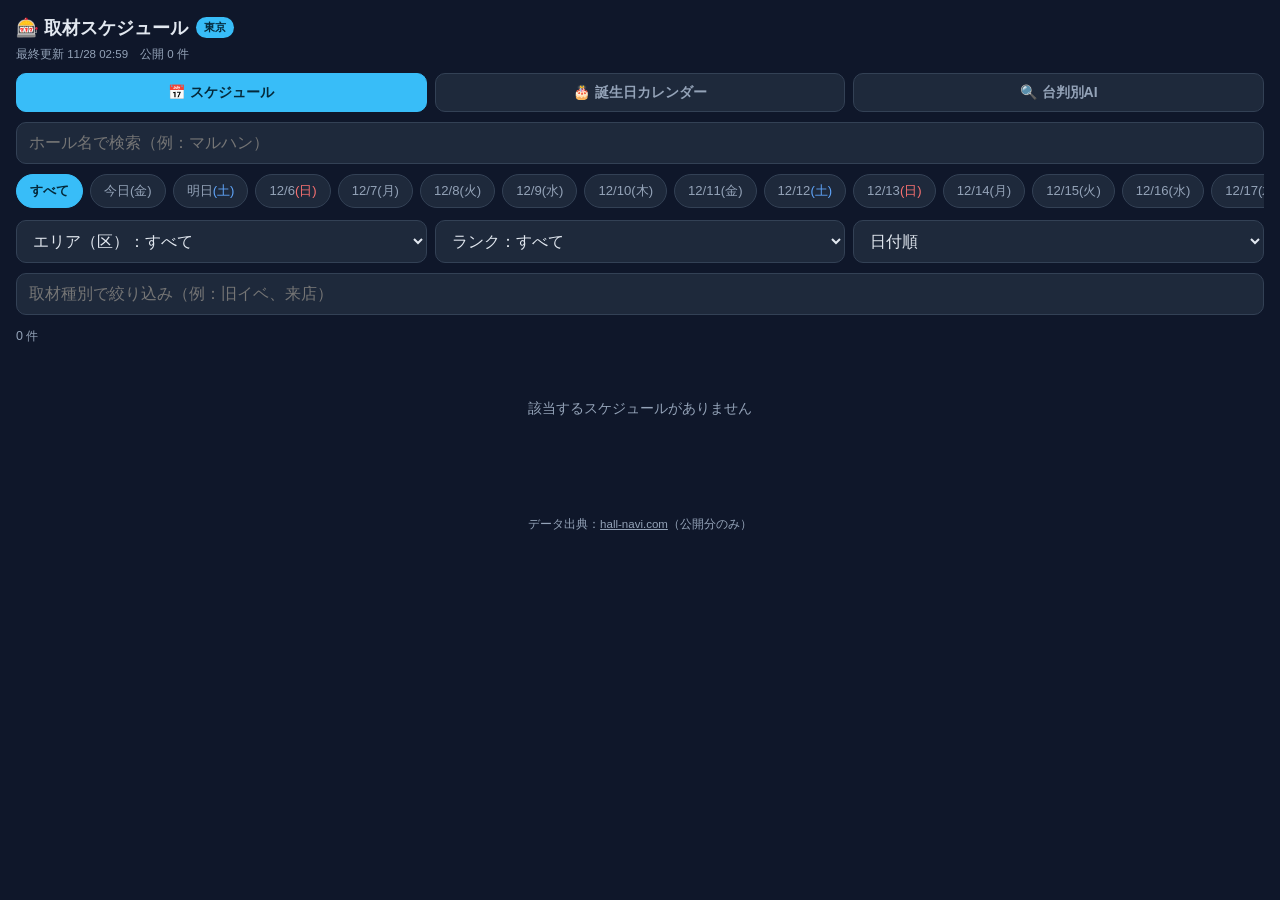
<file: index.html>
<!DOCTYPE html>
<html lang="ja">
<head>
  <meta charset="UTF-8" />
  <meta name="viewport" content="width=device-width, initial-scale=1, viewport-fit=cover" />
  <meta name="theme-color" content="#0f172a" />
  <title>スロット取材スケジュール｜東京</title>
  <link rel="stylesheet" href="style.css" />
</head>
<body>
  <header class="app-header">
    <h1>🎰 取材スケジュール <span class="pref-badge">東京</span></h1>
    <p class="updated" id="updated">読み込み中…</p>
  </header>

  <nav class="tabs">
    <button class="tab is-active" data-view="schedule">📅 スケジュール</button>
    <button class="tab" data-view="birthday">🎂 誕生日カレンダー</button>
    <button class="tab" data-view="analyze">🔍 台判別AI</button>
  </nav>

  <!-- ========== スケジュール ========== -->
  <section id="view-schedule" class="view is-active">
    <div class="controls">
      <input id="search" type="search" inputmode="search"
             placeholder="ホール名で検索（例：マルハン）" autocomplete="off" />

      <div class="date-chips" id="date-chips"></div>

      <div class="filter-row">
        <select id="filter-area" aria-label="エリア">
          <option value="">エリア（区）：すべて</option>
        </select>
        <select id="filter-rank" aria-label="ランク">
          <option value="">ランク：すべて</option>
          <option value="S">S</option>
          <option value="A">A</option>
          <option value="B">B</option>
          <option value="C">C</option>
        </select>
        <select id="sort" aria-label="並び替え">
          <option value="date">日付順</option>
          <option value="score">スコア順</option>
        </select>
      </div>
      <input id="filter-event" type="search" inputmode="search"
             placeholder="取材種別で絞り込み（例：旧イベ、来店）" autocomplete="off" />
    </div>

    <p class="result-count" id="result-count"></p>
    <div id="schedule-list" class="list"></div>
  </section>

  <!-- ========== 誕生日カレンダー ========== -->
  <section id="view-birthday" class="view">
    <p class="hint">今日〜1週間のキャラ誕生日と、その日の狙い目ホール（高ランク取材）を表示します。
       誕生日データは <code>data/character_birthdays.json</code> で編集できます。</p>
    <div id="birthday-list" class="list"></div>
  </section>

  <!-- ========== 台判別AI ========== -->
  <section id="view-analyze" class="view">
    <div id="analyze-root"></div>
  </section>

  <footer class="app-footer">
    <p>データ出典：<a href="https://hall-navi.com" rel="noopener" target="_blank">hall-navi.com</a>（公開分のみ）</p>
  </footer>

  <script src="app.js"></script>
</body>
</html>
</file>
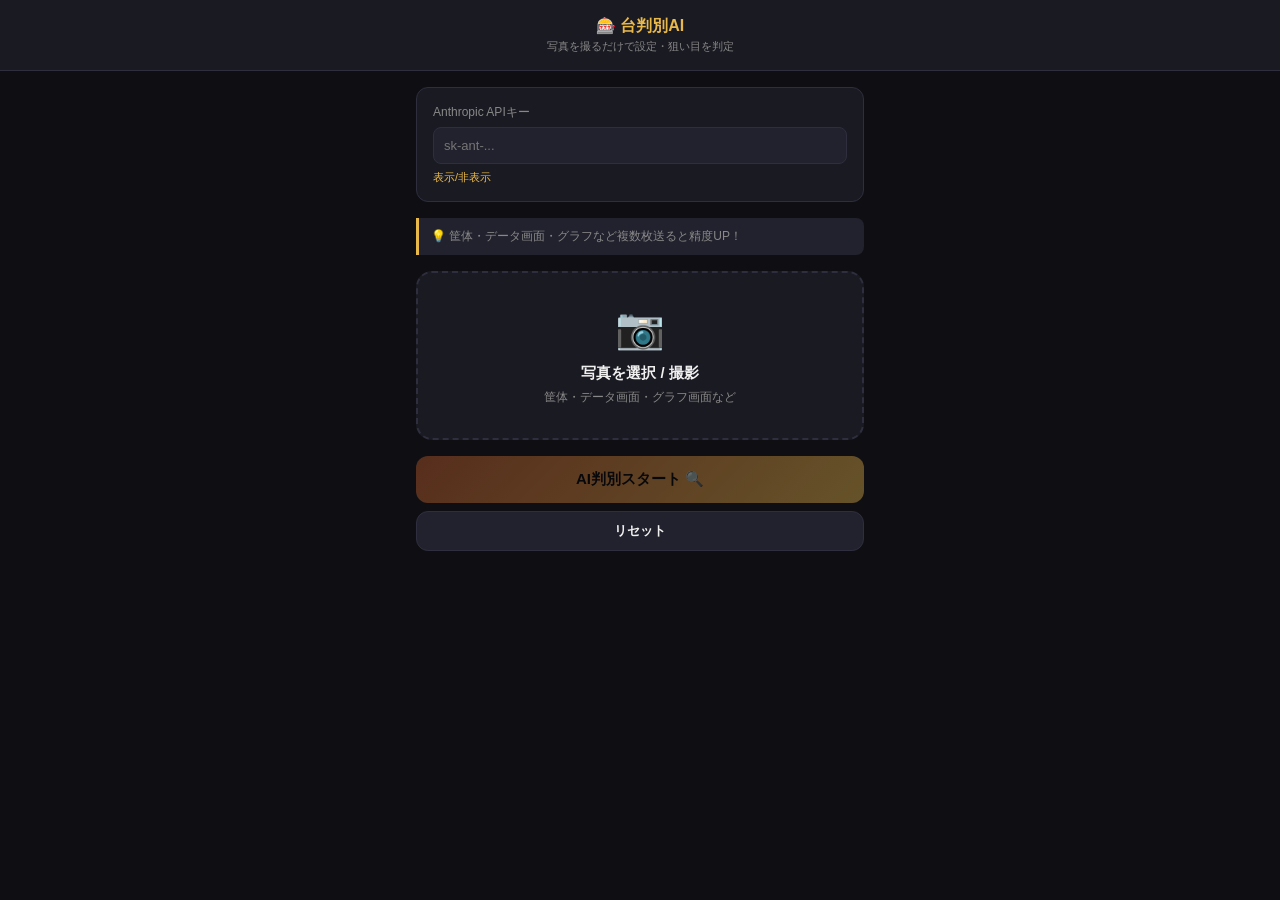
<file: analyze.html>
<!DOCTYPE html>
<html lang="ja">
<head>
<meta charset="UTF-8">
<meta name="viewport" content="width=device-width, initial-scale=1.0, maximum-scale=1.0">
<title>台判別AI</title>
<style>
*{box-sizing:border-box;margin:0;padding:0}
body{background:#0f0f13;color:#f0f0f0;font-family:-apple-system,sans-serif;min-height:100vh;padding-bottom:2rem}
header{background:#1a1a22;border-bottom:1px solid #2e2e3e;padding:1rem;text-align:center}
header h1{font-size:16px;font-weight:600;color:#e8b84b}
header p{font-size:11px;color:#888;margin-top:2px}
.container{max-width:480px;margin:0 auto;padding:1rem}
.api-section{background:#1a1a22;border:1px solid #2e2e3e;border-radius:12px;padding:1rem;margin-bottom:1rem}
.api-section label{font-size:12px;color:#888;display:block;margin-bottom:6px}
.api-section input{width:100%;background:#22222e;border:1px solid #2e2e3e;border-radius:8px;padding:10px;color:#f0f0f0;font-size:13px}
.upload-area{background:#1a1a22;border:2px dashed #2e2e3e;border-radius:16px;padding:2rem 1rem;text-align:center;cursor:pointer;position:relative;margin-bottom:1rem}
.upload-area input{position:absolute;inset:0;opacity:0;cursor:pointer;width:100%;height:100%}
.upload-icon{font-size:40px;margin-bottom:12px}
.upload-title{font-size:15px;font-weight:600;margin-bottom:6px}
.upload-sub{font-size:12px;color:#888}
.preview-wrap{position:relative;margin-bottom:1rem}
.preview-wrap img{width:100%;border-radius:12px;display:block;max-height:300px;object-fit:contain;background:#22222e}
.preview-clear{position:absolute;top:8px;right:8px;background:rgba(0,0,0,0.7);border:none;color:white;width:28px;height:28px;border-radius:50%;cursor:pointer;font-size:16px}
.btn{width:100%;padding:14px;border:none;border-radius:12px;font-size:15px;font-weight:600;cursor:pointer;margin-bottom:8px}
.btn-primary{background:linear-gradient(135deg,#c45c2a,#e8b84b);color:#000}
.btn-primary:disabled{opacity:0.4;cursor:not-allowed}
.btn-sub{background:#22222e;color:#f0f0f0;border:1px solid #2e2e3e;font-size:13px;padding:10px}
.result-card{background:#1a1a22;border:1px solid #2e2e3e;border-radius:16px;padding:1.25rem;margin-bottom:1rem}
.machine-name{font-size:18px;font-weight:700;color:#e8b84b;margin-bottom:4px}
.verdict{display:inline-block;font-size:13px;font-weight:600;padding:4px 12px;border-radius:20px;margin-bottom:1rem}
.verdict.go{background:rgba(76,175,125,0.2);color:#4caf7d;border:1px solid #4caf7d}
.verdict.wait{background:rgba(232,184,75,0.2);color:#e8b84b;border:1px solid #e8b84b}
.verdict.stop{background:rgba(224,85,85,0.2);color:#e05555;border:1px solid #e05555}
.section-title{font-size:11px;color:#888;margin-bottom:8px;margin-top:1rem}
.data-grid{display:grid;grid-template-columns:1fr 1fr;gap:8px}
.data-item{background:#22222e;border-radius:8px;padding:10px}
.data-label{font-size:10px;color:#888;margin-bottom:3px}
.data-val{font-size:16px;font-weight:600}
.setting-bar{display:flex;gap:4px}
.s-chip{flex:1;text-align:center;padding:6px 2px;border-radius:6px;font-size:11px;font-weight:600;background:#22222e;color:#888}
.s-chip.active{background:#e8b84b;color:#000}
.s-chip.possible{background:rgba(232,184,75,0.15);color:#e8b84b;border:1px solid rgba(232,184,75,0.4)}
.advice-text{font-size:13px;line-height:1.8;white-space:pre-wrap}
.zone-tag{display:inline-block;font-size:11px;padding:3px 10px;border-radius:20px;margin:2px;background:rgba(74,158,255,0.15);color:#4a9eff;border:1px solid rgba(74,158,255,0.3)}
.loading{text-align:center;padding:2rem}
.loading-spinner{width:40px;height:40px;border:3px solid #2e2e3e;border-top-color:#e8b84b;border-radius:50%;animation:spin 0.8s linear infinite;margin:0 auto 12px}
@keyframes spin{to{transform:rotate(360deg)}}
.error{background:rgba(224,85,85,0.1);border:1px solid #e05555;border-radius:12px;padding:1rem;font-size:13px;color:#e05555;margin-bottom:1rem}
.tip{background:#22222e;border-left:3px solid #e8b84b;border-radius:0 8px 8px 0;padding:10px 12px;font-size:12px;color:#888;margin-bottom:1rem}
.multi-preview{display:grid;grid-template-columns:1fr 1fr;gap:8px;margin-bottom:1rem}
.multi-preview img{width:100%;height:120px;object-fit:cover;border-radius:8px}
.add-photo-btn{background:#22222e;border:1px dashed #2e2e3e;border-radius:8px;padding:8px;font-size:12px;color:#888;cursor:pointer;text-align:center;margin-bottom:1rem;position:relative}
.add-photo-btn input{position:absolute;inset:0;opacity:0;cursor:pointer;width:100%;height:100%}
</style>
</head>
<body>
<header>
  <h1>🎰 台判別AI</h1>
  <p>写真を撮るだけで設定・狙い目を判定</p>
</header>
<div class="container">
  <div class="api-section">
    <label>Anthropic APIキー</label>
    <input type="password" id="api-key" placeholder="sk-ant-...">
    <span style="font-size:11px;color:#e8b84b;cursor:pointer;margin-top:6px;display:inline-block" onclick="document.getElementById('api-key').type=document.getElementById('api-key').type==='password'?'text':'password'">表示/非表示</span>
  </div>
  <div class="tip">💡 筐体・データ画面・グラフなど複数枚送ると精度UP！</div>
  <div class="upload-area">
    <input type="file" id="file-input" accept="image/*" multiple onchange="handleFiles(this.files)">
    <div class="upload-icon">📷</div>
    <div class="upload-title">写真を選択 / 撮影</div>
    <div class="upload-sub">筐体・データ画面・グラフ画面など</div>
  </div>
  <div id="preview-container"></div>
  <button class="btn btn-primary" id="analyze-btn" onclick="analyze()" disabled>AI判別スタート 🔍</button>
  <button class="btn btn-sub" onclick="reset()">リセット</button>
  <div id="result-container"></div>
</div>
<script>
let images=[];
function handleFiles(files){
  Array.from(files).forEach(file=>{
    const r=new FileReader();
    r.onload=e=>{images.push({data:e.target.result,type:file.type});renderPreviews();};
    r.readAsDataURL(file);
  });
}
function renderPreviews(){
  const c=document.getElementById('preview-container');
  if(!images.length){c.innerHTML='';return;}
  if(images.length===1){
    c.innerHTML='<div class="preview-wrap"><img src="'+images[0].data+'"><button class="preview-clear" onclick="removeImage(0)">×</button></div><div class="add-photo-btn"><input type="file" accept="image/*" multiple onchange="handleFiles(this.files)">＋ 追加で写真を選ぶ</div>';
  }else{
    c.innerHTML='<div class="multi-preview">'+images.map((img,i)=>'<div style="position:relative"><img src="'+img.data+'"><button class="preview-clear" onclick="removeImage('+i+')" style="width:22px;height:22px;font-size:12px">×</button></div>').join('')+'</div><div class="add-photo-btn"><input type="file" accept="image/*" multiple onchange="handleFiles(this.files)">＋ 追加で写真を選ぶ</div>';
  }
  document.getElementById('analyze-btn').disabled=false;
}
function removeImage(i){images.splice(i,1);renderPreviews();if(!images.length)document.getElementById('analyze-btn').disabled=true;}
function reset(){images=[];document.getElementById('preview-container').innerHTML='';document.getElementById('result-container').innerHTML='';document.getElementById('analyze-btn').disabled=true;}
async function analyze(){
  const key=document.getElementById('api-key').value.trim();
  if(!key){alert('APIキーを入力してください');return;}
  if(!images.length){alert('写真を選択してください');return;}
  const btn=document.getElementById('analyze-btn');
  btn.disabled=true;btn.textContent='解析中...';
  document.getElementById('result-container').innerHTML='<div class="loading"><div class="loading-spinner"></div><p>AIが画像を解析中です<br>少々お待ちください...</p></div>';
  const content=[{type:'text',text:`あなたはパチスロの設定判別と立ち回りのエキスパートです。送られた画像を分析して以下をJSON形式のみで返してください。{"machine":"機種名","maker":"メーカー","type":"AT/ART/ノーマル等","data":{"games":"ゲーム数","bonus_count":"ボーナス回数","at_count":"AT回数","bonus_rate":"ボーナス確率","max_medals":"最高出玉"},"setting_analysis":{"eliminated":["否定設定リスト"],"possible":["可能性ある設定"],"most_likely":"最有力設定","confidence":"high/medium/low","reason":"判別根拠"},"strategy":{"verdict":"GO/WAIT/STOP","verdict_reason":"判断理由","approach":"朝一/ゾーン/天井/設定狙い/ヤメ推奨","target_games":"狙いゲーム数","stop_games":"ヤメゲーム数","advice":"立ち回りアドバイス3〜5行"},"notable":"特筆事項"}`},...images.map(img=>({type:'image',source:{type:'base64',media_type:img.type,data:img.data.split(',')[1]}}))];
  try{
    const res=await fetch('https://api.anthropic.com/v1/messages',{method:'POST',headers:{'Content-Type':'application/json','x-api-key':key,'anthropic-version':'2023-06-01'},body:JSON.stringify({model:'claude-sonnet-4-6',max_tokens:1500,messages:[{role:'user',content}]})});
    const data=await res.json();
    if(data.error)throw new Error(data.error.message);
    const text=data.content.map(i=>i.text||'').join('');
    const json=JSON.parse(text.replace(/```json|```/g,'').trim());
    renderResult(json);
  }catch(e){document.getElementById('result-container').innerHTML='<div class="error">エラー: '+e.message+'</div>';}
  btn.disabled=false;btn.textContent='AI判別スタート 🔍';
}
function renderResult(d){
  const s=d.setting_analysis||{};const st=d.strategy||{};
  const vc={GO:'go',WAIT:'wait',STOP:'stop'}[st.verdict]||'wait';
  const vl={GO:'✅ 今すぐ打て！',WAIT:'⏳ 様子見',STOP:'🚫 ヤメ推奨'}[st.verdict]||'判定中';
  const chips=[1,2,3,4,5,6].map(n=>{
    const e=(s.eliminated||[]).map(String).includes(String(n));
    const p=(s.possible||[]).map(String).includes(String(n));
    const l=String(s.most_likely)===String(n);
    return '<div class="s-chip '+(e?'':l?'active':p?'possible':'')+'" style="'+(e?'opacity:0.2':'')+'">設'+n+'</div>';
  }).join('');
  const dd=d.data||{};
  document.getElementById('result-container').innerHTML='<div class="result-card"><div class="machine-name">'+(d.machine||'機種不明')+'</div><div style="font-size:11px;color:#888;margin-bottom:8px">'+(d.maker||'')+' '+(d.type||'')+'</div><div class="verdict '+vc+'">'+vl+'</div>'+(dd.games||dd.bonus_count?'<div class="section-title">読み取りデータ</div><div class="data-grid">'+(dd.games?'<div class="data-item"><div class="data-label">ゲーム数</div><div class="data-val">'+dd.games+'G</div></div>':'')+(dd.bonus_count?'<div class="data-item"><div class="data-label">ボーナス回数</div><div class="data-val">'+dd.bonus_count+'回</div></div>':'')+(dd.at_count?'<div class="data-item"><div class="data-label">AT/ART回数</div><div class="data-val">'+dd.at_count+'回</div></div>':'')+(dd.bonus_rate?'<div class="data-item"><div class="data-label">ボーナス確率</div><div class="data-val">'+dd.bonus_rate+'</div></div>':'')+'</div>':'')+'<div class="section-title">設定判別</div><div class="setting-bar">'+chips+'</div><div style="font-size:12px;color:#888;margin-top:6px;line-height:1.7">'+(s.reason||'')+'</div><div class="section-title">立ち回り判定</div><div style="margin-bottom:8px">'+(st.approach?'<span class="zone-tag">'+st.approach+'</span>':'')+(st.target_games?'<span class="zone-tag">狙い目 '+st.target_games+'G〜</span>':'')+(st.stop_games?'<span class="zone-tag">ヤメ '+st.stop_games+'G</span>':'')+'</div><div class="advice-text">'+(st.advice||st.verdict_reason||'')+'</div>'+(d.notable?'<div class="section-title">注目ポイント</div><div style="font-size:12px;color:#e8b84b;line-height:1.7">'+d.notable+'</div>':'')+'</div>';
}
</script>
</body>
</html>
</file>
<file: style.css>
:root {
  --bg: #0f172a;
  --bg-card: #1e293b;
  --bg-card-2: #273449;
  --text: #e2e8f0;
  --text-dim: #94a3b8;
  --accent: #38bdf8;
  --line: #334155;
  --rank-s: #ef4444;
  --rank-a: #f59e0b;
  --rank-b: #3b82f6;
  --rank-c: #64748b;
  --rank-dot: #64748b;
}

* { box-sizing: border-box; -webkit-tap-highlight-color: transparent; }

body {
  margin: 0;
  font-family: -apple-system, BlinkMacSystemFont, "Hiragino Sans", "Noto Sans JP", sans-serif;
  background: var(--bg);
  color: var(--text);
  line-height: 1.5;
  padding-bottom: env(safe-area-inset-bottom);
}

.app-header {
  padding: 14px 16px 10px;
  position: sticky;
  top: 0;
  background: linear-gradient(180deg, #0f172a 80%, rgba(15,23,42,0));
  z-index: 10;
}
.app-header h1 { font-size: 1.15rem; margin: 0; display: flex; align-items: center; gap: 8px; }
.pref-badge {
  font-size: 0.7rem; background: var(--accent); color: #04293a;
  padding: 2px 8px; border-radius: 999px; font-weight: 700;
}
.updated { margin: 4px 0 0; font-size: 0.72rem; color: var(--text-dim); }

.tabs {
  display: flex; gap: 8px; padding: 0 16px 10px;
  position: sticky; top: 52px; background: var(--bg); z-index: 9;
}
.tab {
  flex: 1; padding: 9px; border: 1px solid var(--line); background: var(--bg-card);
  color: var(--text-dim); border-radius: 10px; font-size: 0.88rem; font-weight: 600;
  cursor: pointer;
}
.tab.is-active { background: var(--accent); color: #04293a; border-color: var(--accent); }

.view { display: none; padding: 0 16px 24px; }
.view.is-active { display: block; }

.controls { display: flex; flex-direction: column; gap: 10px; margin-bottom: 12px; }
input[type="search"], select {
  width: 100%; padding: 11px 12px; border-radius: 10px;
  border: 1px solid var(--line); background: var(--bg-card); color: var(--text);
  font-size: 16px; /* iOS のズーム防止 */
}
.filter-row { display: flex; gap: 8px; }
.filter-row select { flex: 1; min-width: 0; }

.date-chips { display: flex; gap: 7px; overflow-x: auto; padding-bottom: 2px; -webkit-overflow-scrolling: touch; }
.chip {
  flex: 0 0 auto; padding: 7px 13px; border-radius: 999px; border: 1px solid var(--line);
  background: var(--bg-card); color: var(--text-dim); font-size: 0.82rem; cursor: pointer; white-space: nowrap;
}
.chip.is-active { background: var(--accent); color: #04293a; border-color: var(--accent); font-weight: 700; }
.chip .wd-sat { color: #60a5fa; }
.chip .wd-sun { color: #f87171; }

.result-count { font-size: 0.78rem; color: var(--text-dim); margin: 0 0 8px; }

.list { display: flex; flex-direction: column; gap: 10px; }

.card {
  background: var(--bg-card); border: 1px solid var(--line); border-radius: 14px;
  padding: 13px 14px; text-decoration: none; color: inherit; display: block;
}
.card:active { background: var(--bg-card-2); }
.card-top { display: flex; justify-content: space-between; align-items: baseline; gap: 8px; }
.card-hall { font-weight: 700; font-size: 1rem; }
.card-score { font-size: 0.78rem; color: var(--accent); font-weight: 700; white-space: nowrap; }
.card-meta { font-size: 0.74rem; color: var(--text-dim); margin-top: 3px; }
.card-date { font-size: 0.74rem; color: var(--text-dim); margin-top: 2px; }
.card-date .wd-sat { color: #60a5fa; } .card-date .wd-sun { color: #f87171; }

.events { display: flex; flex-direction: column; gap: 5px; margin-top: 9px; }
.event { display: flex; align-items: center; gap: 7px; font-size: 0.84rem; }
.rank {
  flex: 0 0 auto; width: 20px; height: 20px; border-radius: 6px; font-size: 0.72rem;
  font-weight: 800; display: grid; place-items: center; color: #fff;
}
.rank-S { background: var(--rank-s); } .rank-A { background: var(--rank-a); color:#3a2400;}
.rank-B { background: var(--rank-b); } .rank-C { background: var(--rank-c); }
.rank-dot { background: transparent; color: var(--rank-dot); width: 20px; }
.event-name { color: var(--text); }
.event.is-hit .event-name { color: #fde047; font-weight: 700; }

.bday-day { margin: 18px 0 8px; font-size: 0.95rem; font-weight: 700; }
.bday-char { background: var(--bg-card-2); border-radius: 10px; padding: 9px 12px; margin-bottom: 8px; }
.bday-char .name { font-weight: 700; } .bday-char .machine { font-size: 0.78rem; color: var(--text-dim); }

.empty { text-align: center; color: var(--text-dim); padding: 30px 0; font-size: 0.9rem; }

.app-footer { text-align: center; padding: 16px; font-size: 0.72rem; color: var(--text-dim); }
.app-footer a { color: var(--text-dim); }
.hint { font-size: 0.8rem; color: var(--text-dim); background: var(--bg-card); padding: 10px 12px; border-radius: 10px; }
.hint code { color: var(--accent); }
</file>
